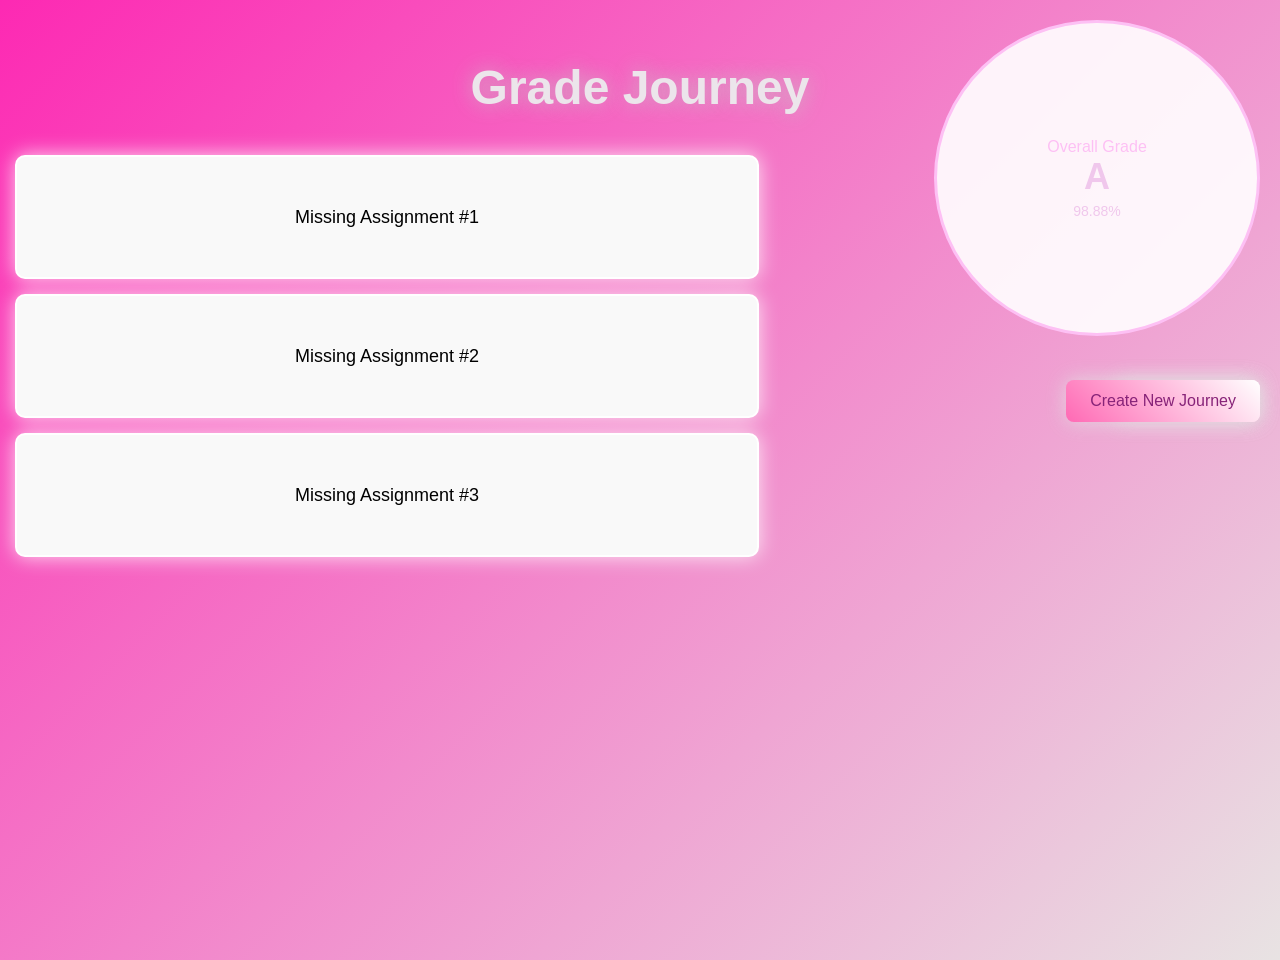
<file: index.html>
<!DOCTYPE html>
<html lang="en">
<head>
    <meta charset="UTF-8">
    <meta name="viewport" content="width=device-width, initial-scale=1.0">
    <title>Grade Journey</title>
    <link rel="stylesheet" href="styles.css">
</head>
<body>
    <div class="app-title">Grade Journey</div>
    
    <div class="grade-circle">
        <div class="current-grade">Overall Grade</div>
        <div class="letter-grade">A</div>
        <div class="percentage">98.88%</div>
    </div>

    <div class="assignment-box" id="assignment1">
    <span id="assignmentName1">Missing Assignment #1</span>
</div>

<div class="assignment-box" id="assignment2">
    <span id="assignmentName2">Missing Assignment #2</span>
</div>

<div class="assignment-box" id="assignment3">
    <span id="assignmentName3">Missing Assignment #3</span>
</div>


    <button id="addItemButton">Other Grades</button>
    <button id="addItemButton" onclick="location.href='newjourney.html'">Create New Journey</button>
    <script src="script.js"></script>
</body>
</html>
</file>
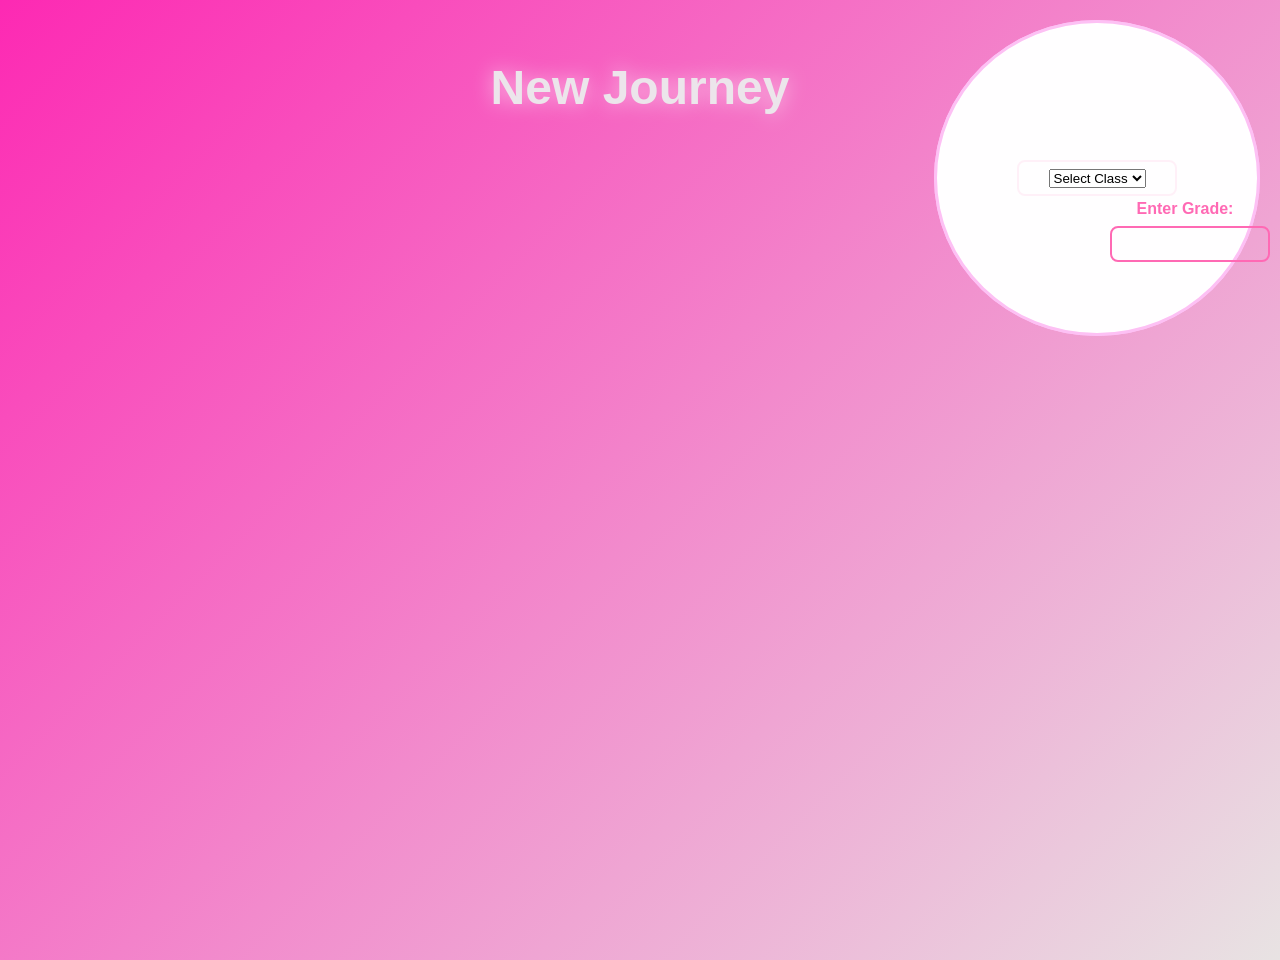
<file: newjourney.html>
<!DOCTYPE html>
<html>
<head>
    <title>New Journey</title>
    <link rel="stylesheet" href="styles.css">
</head>
<body>
    <h1>New Journey</h1>
    
    <div class="grade-input-circle">
        <input type="text" id="gradeInput" placeholder="Enter grade">
    </div>
    
  <div class="grade-input-circle">
    <select id="classSelect">
        <option value="">Select Class</option>
        <option value="Math">Math</option>
        <option value="Science">Science</option>
        <option value="English">English</option>
        <option value="Spanish">Spanish</option>
        <option value="custom">Create Own</option>
    </select>
</div>

<div id="gradeInputSection">
    <label for="gradeInput">Enter Grade:</label>
    <input type="text" id="gradeInput" placeholder="">
</div>

    <script src="newjourney.js"></script>
</body>
</html>
</file>
<file: styles.css>
body {
    margin: 0;
    background: linear-gradient(135deg, #fd29b3 0%, #e8e3e3 100%);
    min-height: 100vh;
    font-family: Arial, sans-serif;
}

.app-title {
    text-align: center;
    font-size: 48px;
    font-weight: bold;
    color: #ece5eb;
    text-shadow: 0 0 20px rgba(198, 198, 198, 0.8);
    margin-top: 60px;
    margin-bottom: 40px;
}

.grade-circle {
    width: 320px;
    height: 310px;
    border-radius: 60%;
    background-color: rgba(255, 255, 255, 0.9);
    border: 3px solid #fdc0f4;
    display: flex;
    flex-direction: column;
    justify-content: center;
    align-items: center;
    position: fixed;
    top: 20px;
    right: 20px;
    color: #fdc0f4;
}

#addItemButton {
    background: linear-gradient(45deg, #ff69b4, #ffffff);
    border: none;
    padding: 12px 24px;
    border-radius: 8px;
    font-size: 16px;
    cursor: pointer;
    transition: all 0.3s ease;
    box-shadow: 0 0 20px rgba(225, 225, 225, 0.8);
    position: absolute;
    right: 20px;
    top: 380px;
    color: #872378;
}

.letter-grade {
    font-size: 36px;
    font-weight: bold;
    color: #f0c7ec;
    margin-bottom: 5px;
}

.percentage {
    font-size: 14px;
    color: #f0c7ec;
}

.assignment-box {
    width: 700px;
    height: 80px;
    border: 2px solid #ffffff;
    border-radius: 10px;
    padding: 20px;
    margin: 15px;
    background-color: #f9f9f9;
    cursor: pointer;
    display: flex;
    align-items: center;
    justify-content: center;
     box-shadow: 0 0 20px rgba(255, 255, 255, 0.8);
}

.assignment-box:hover {
    background-color: #f2b4ee;
}

#assignmentName1, #assignmentName2, #assignmentName3 {
    font-size: 18px;
}


.grade-input-circle {
      width: 320px;
    height: 310px;
    border-radius: 60%;
    background-color: rgba(255, 255, 255, 0.9);
    border: 3px solid #fdc0f4;
    display: flex;
    flex-direction: column;
    justify-content: center;
    align-items: center;
    position: fixed;
    top: 20px;
    right: 20px;
    color: #fdc0f4;
}

#gradeInput {
    width: 80px;
    text-align: center;
    border: none;
    font-size: 15px;
    background: transparent;
}

h1 {
     text-align: center;
    font-size: 48px;
    font-weight: bold;
    color: #ece5eb;
    text-shadow: 0 0 20px rgba(255, 255, 255, 0.6);
    margin-top: 60px;
    margin-bottom: 40px;
    
}

#gradeInputSection {
    position: absolute;
    top: 200px;
    right: 20px;
    text-align: center;
    width: 150px;
}

#gradeInputSection label {
    display: block;
    font-size: 16px;
    font-weight: bold;
    color: #ff69b4;
    margin-bottom: 8px;
}

#gradeInput {
    width: 140px;
    padding: 8px;
    border: 2px solid #ff69b4;
    border-radius: 8px;
    text-align: center;
    font-size: 14px;
}
</file>
